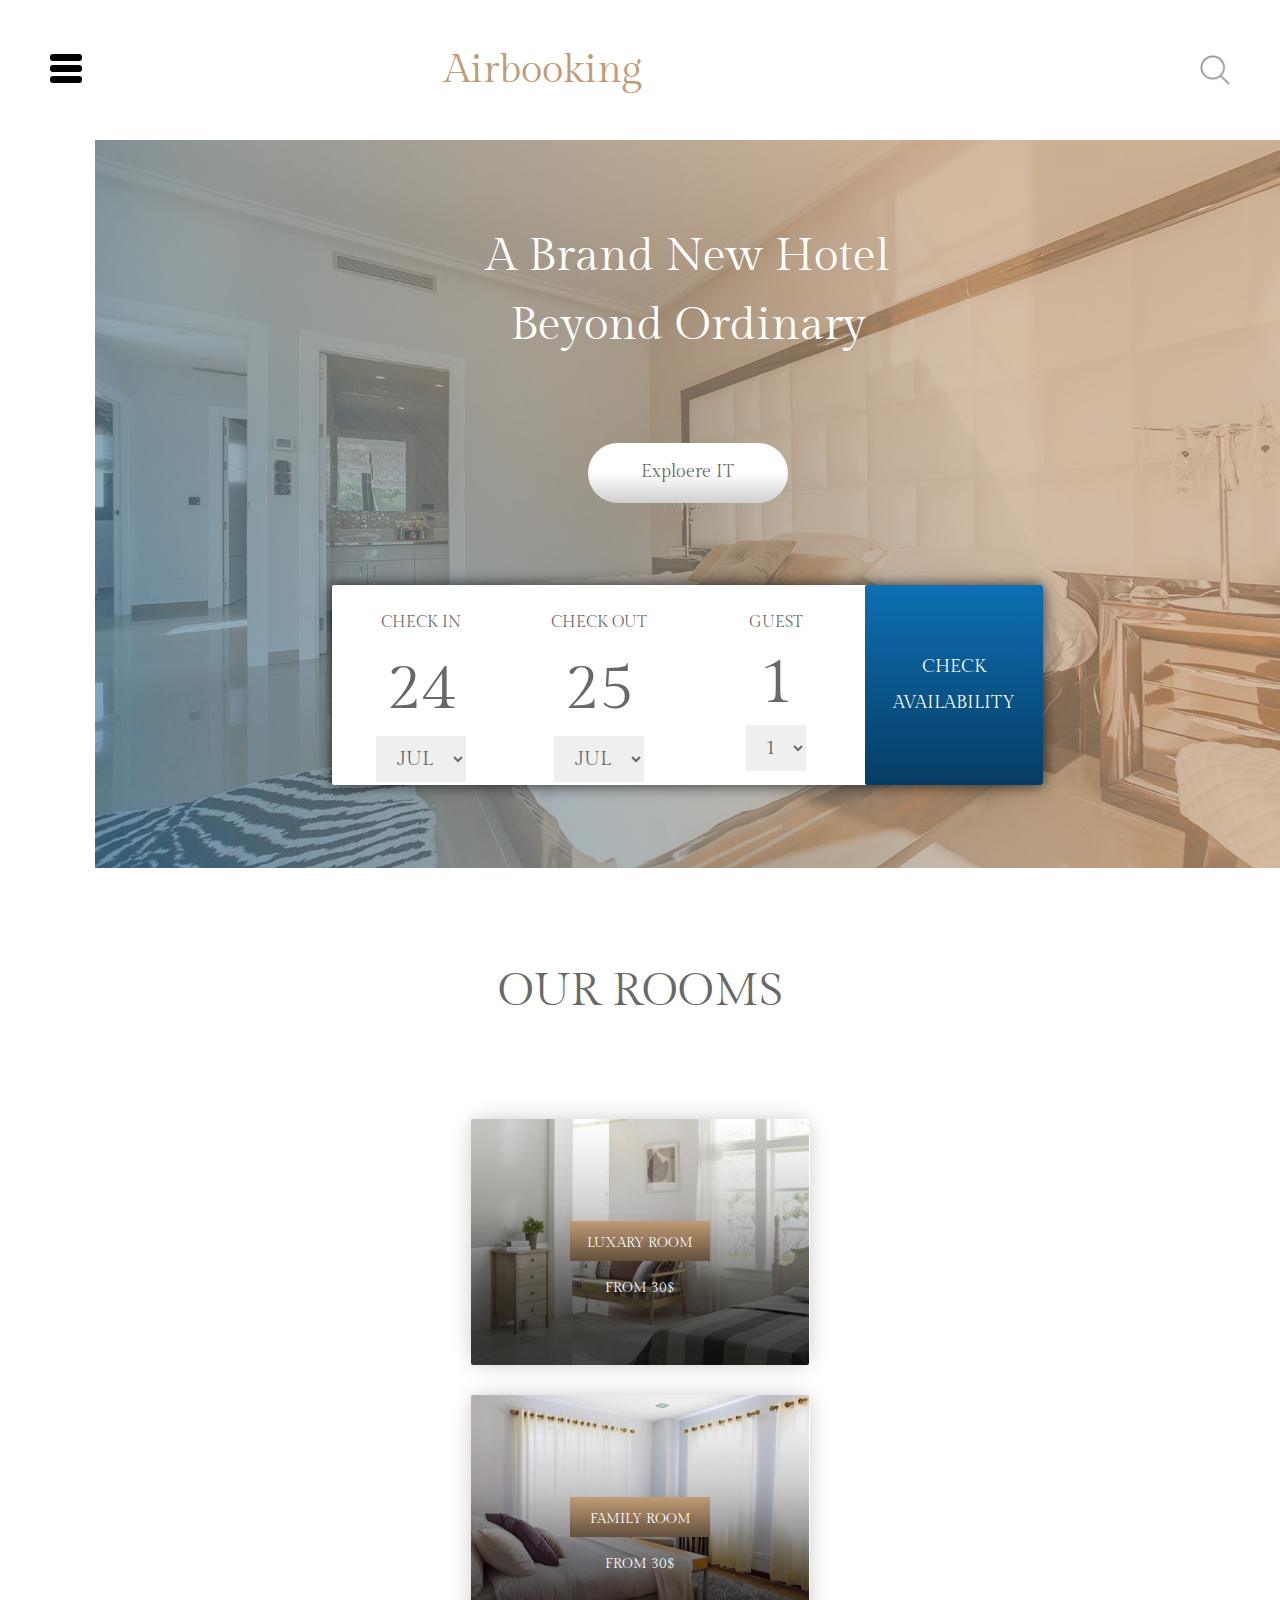
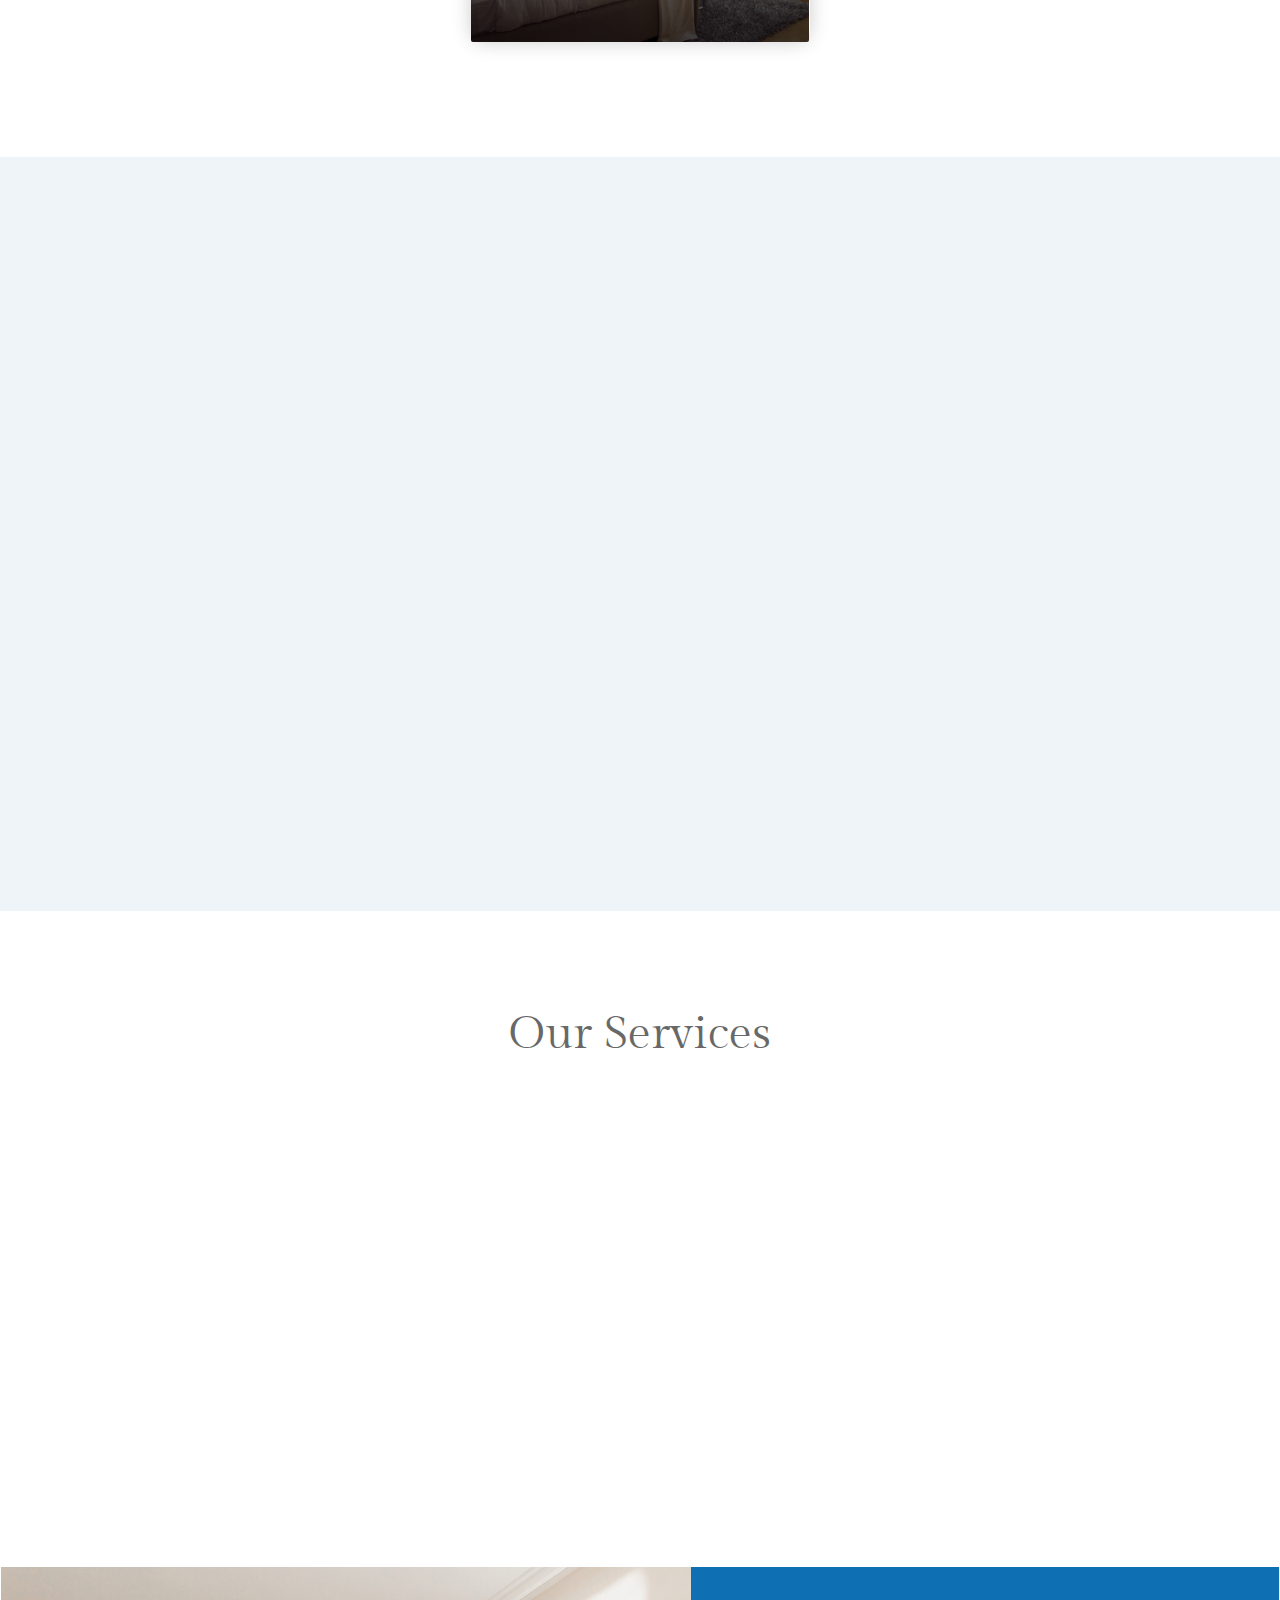
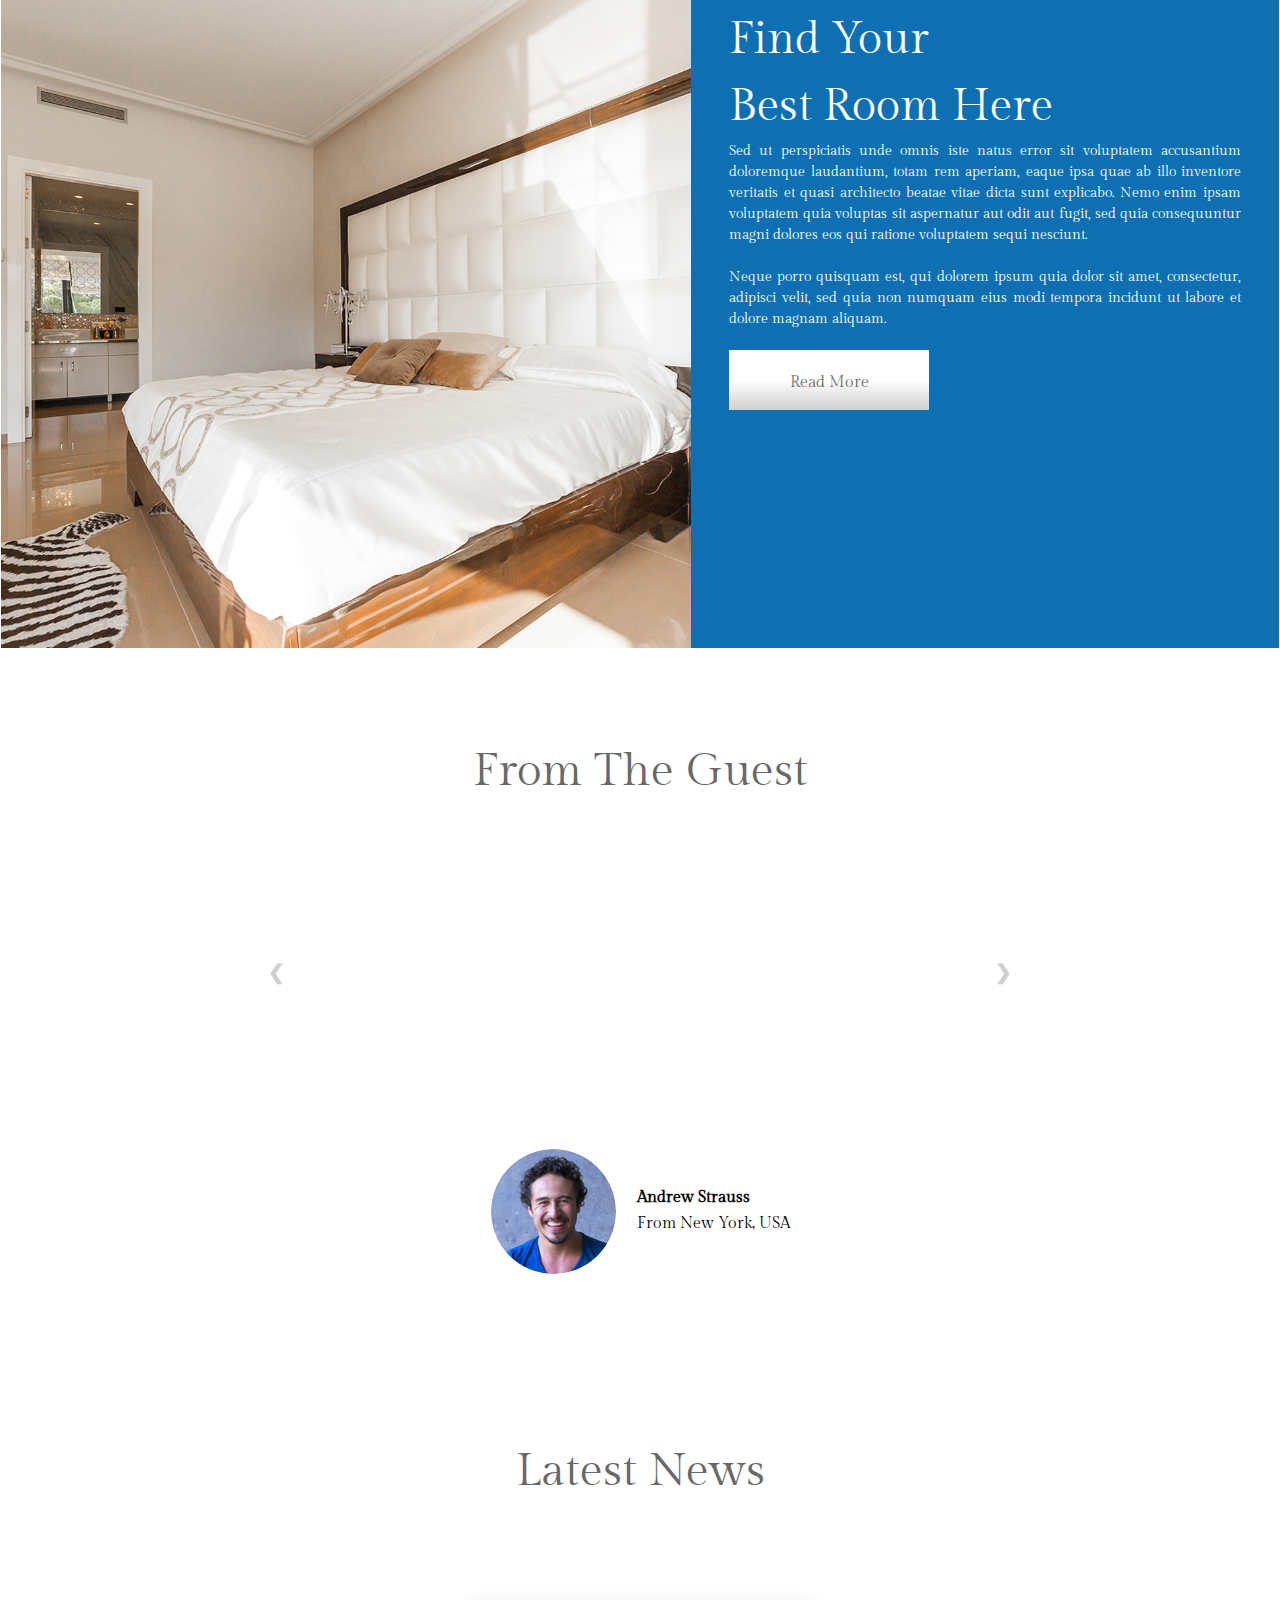
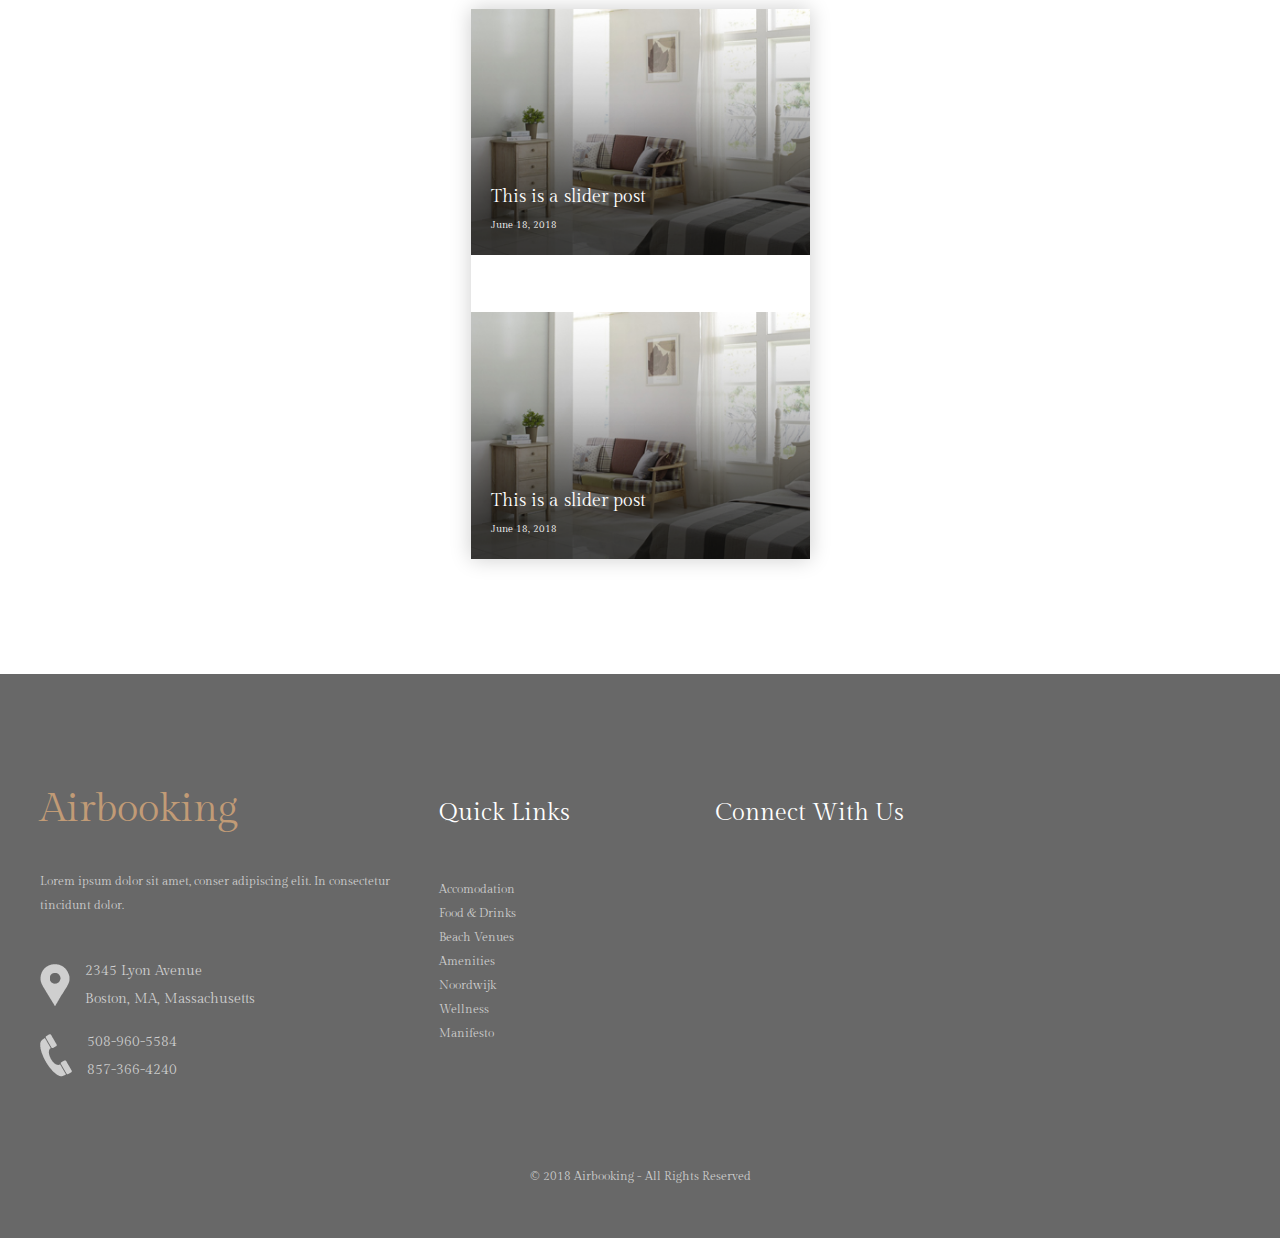
<file: src/index.html>
<!DOCTYPE html>
<html lang="en">
<head>
    <meta charset="UTF-8">
    <meta name="viewport" content="width=device-width, initial-scale=1.0">
    <meta http-equiv="X-UA-Compatible" content="ie=edge">
    <link href="https://fonts.googleapis.com/css?family=Gilda+Display" rel="stylesheet">
    <link rel="stylesheet" href="https://use.fontawesome.com/releases/v5.4.2/css/all.css" integrity="sha384-/rXc/GQVaYpyDdyxK+ecHPVYJSN9bmVFBvjA/9eOB+pb3F2w2N6fc5qB9Ew5yIns" crossorigin="anonymous">
    <link rel="stylesheet" href="https://cdnjs.cloudflare.com/ajax/libs/animate.css/3.7.0/animate.min.css">
    <link rel="stylesheet" href="css/styles.css">
    <title>Document</title>
</head>
<body>
<header class="header">
        <nav class="nav">
                <div class="close__btn">&times;</div>
                <a href="#" class="nav__link">About</a>
                <a href="#" class="nav__link">Rooms</a>
                <a href="#" class="nav__link">Services</a>
                <a href="#" class="nav__link">Gallery</a>
                <a href="#" class="nav__link">Contact</a>
            </nav>
    <div class="header__top">
            
        <ul class="mob__btn">
            <li class="mob__btn_line"></li>
            <li class="mob__btn_line"></li>
            <li class="mob__btn_line"></li>
        </ul>
        <p class="logo">Airbooking</p>
        <form action="" class="headerForm">
            <input class="search" type="search">
            <input class="search__submit" type="submit" value="">
        </form>
        
    </div>

    <div class="header__box">
    <div class="header__box_right"><img src="img/Layer 1.png" alt="">
    <div class="text-box ">
        <h2 class="title title_white">A Brand New Hotel<br>
            Beyond Ordinary</h2>
        <a href="" class="text-box__btn">Exploere IT</a>
        <form class="checkavail wow bounceInDown"  oninput="countGuest.value = guest.value">
            <div class="checkavail__item">
                <label class="checkavailLabel" for="checkIn">check In</label>
                <input class="checkavailInput checkavailInput__in" type="text" name="checkIn" id="checkIn" value ="">
                <select class="checkavailSelect checkavailSelect__data"  name="" id="">
                    <option value="January">Jan</option>
                    <option value="February">Feb</option>
                    <option value="March">Mar</option>
                    <option value="April">Apr</option>
                    <option value="May">May</option>
                    <option value="June">Jun</option>
                    <option value="July">Jul</option>
                    <option value="August">Aug</option>
                    <option value="September">Sep</option>
                    <option value="October">Oct</option>
                    <option value="November">Nov</option>
                    <option value="December">Dec</option>
                </select>
                
            </div>
            <div class="checkavail__item">
                    <label class="checkavailLabel"   for="checkOut">check Out</label>
                    <input class="checkavailInput checkavailInput__out" type="text" name="checkOut" id="checkOut">
                    <select class="checkavailSelect checkavailSelect__data" name="" id="">
                            <option value="January">Jan</option>
                            <option value="February">Feb</option>
                            <option value="March">Mar</option>
                            <option value="April">Apr</option>
                            <option value="May">May</option>
                            <option value="June">Jun</option>
                            <option value="July">Jul</option>
                            <option value="August">Aug</option>
                            <option value="September">Sep</option>
                            <option value="October">Oct</option>
                            <option value="November">Nov</option>
                            <option value="December">Dec</option>
                        </select>
            </div>
            <div class="checkavail__item">
                    <label class="checkavailLabel" for="guest">Guest</label>
                    <output class="checkavailInput " name="countGuest">1</output>
                    <select class="checkavailSelect checkavailSelect__guest" name="guest" id="">
                            <option value="1">1</option>
                            <option value="2">2</option>
                            <option value="3">3</option>
                            <option value="4">4</option>
                            <option value="5">5</option>
                            <option value="6">6</option>
                            <option value="7">7</option>
                        </select>
            </div>
            <div class="checkavail__item  checkavail__item_down">
                <button class="checkavailInput checkavailInput__submit" type="submit" value="CHECK  AVAILABILITY">CHECK  AVAILABILITY</button>
            </div>
        </form>
    </div>
    </div>
    <div class="header__box_left">
        <div class="socials">
                <a class="socials__item" href=""><i class="fab fa-facebook-f 3x"></i></a>
                <a class="socials__item"  href=""><i class="fab fa-twitter 3x"></i></a>
                <a class="socials__item"  href=""><i class="fab fa-linkedin-in 3x"></i></a>
                <a class="socials__item"  href=""><i class="fab fa-instagram 3x"></i></a>
        </div>
    </div>
</div>

</header>
<div class="rooms">
    <h2 class="title">OUR ROOMS</h2>
    <div class="container">
    <div class="row">
        <div class="room-box">
            <div class="roomItem wow slideInLeft">
                <img src="img/Layer 17.png" alt="">
                <div class="roomItem__context">
                    <a href="#" class="roomItem__btn">Family Room</a>
                    <span class="roomItem__price">FROM 30$</span>
                </div>
            </div>
            <div class="roomItem">
                 <img src="img/Layer 18.png" alt="">
                <div class="roomItem__context">
                    <a href="#" class="roomItem__btn">Luxary Room</a>
                    <span class="roomItem__price">FROM 30$</span>
                </div>
            </div>
            <div class="roomItem wow slideInRight">
                 <img src="img/Layer 3.png" alt="">
                <div class="roomItem__context">
                    <a href="#" class="roomItem__btn">Single Room</a>
                    <span class="roomItem__price">FROM 30$</span>
                </div>
            </div>
            <div class="roomItem wow slideInLeft" >
                <img src="img/Layer 14.png" alt="">
                <div class="roomItem__context">
                    <a href="#" class="roomItem__btn">Double Room</a>
                    <span class="roomItem__price">FROM 30$</span>
                 </div>
            </div>
            <div class="roomItem">
                    <img src="img/Layer 15.png" alt="">
                    <div class="roomItem__context">
                    <a href="#" class="roomItem__btn">Family Room</a>
                    <span class="roomItem__price">FROM 30$</span>
                </div>
            </div>
            <div class="roomItem wow slideInRight" >
                <img src="img/Layer 16.png" alt="">
                <div class="roomItem__context">
                    <a href="#" class="roomItem__btn">Family Room</a>
                    <span class="roomItem__price">FROM 30$</span>
                </div>
            </div>
        </div>
    </div>
</div>
</div>
<div class="exploere">
    <div class="container">
        <div class="row">
            <div class="exploere__img  wow slideInLeft"><img src="img/Layer 5.png" alt=""></div>
            <div class="exploere__content  wow slideInRight">
                <h3 class = "exploere__content_title">Explorer Your Best Room</h3>
                <p class = "exploere__content_text">Phasellus enim libero, blandit vel sapien vitae, 
                    condimentum ultricies magna et. Quisque euismod orci ut et lobortis. 
                    Phasellus enim libero, blandit vel sapien vitae, condimentum ultricies magna et. 
                    Quisque euismod orci ut et lobortis. Phasellus enim libero.</p>
            </div>
        </div>
    </div>
</div>
<div class="services">
        <h2 class="title">Our Services</h2>
    <div class="container">
        <div class="row">
                <div class="services__box">
            <div class="servisItem wow zoomIn">
                    <div class="servisItem__img"><img src="img/3.png" alt="" ></div>
                <h4 class="servisItem__title">Restaurant</h4>
                <p class="servisItem__text">Phasellus enim libero, blandit vel sapien vitae, condimentum ultricies magna et.
                     Quisque euismod orci ut et lobortis.</p>
            </div>
            <div class="servisItem wow zoomIn">
                    <div class="servisItem__img"><img src="img/2.png" alt="" ></div>
                <h4 class="servisItem__title">Sports Club</h4>
                <p class="servisItem__text">Phasellus enim libero, blandit vel sapien vitae, condimentum ultricies magna et. 
                    Quisque euismod orci ut et lobortis.</p>
            </div>
            <div class="servisItem wow zoomIn">
                <div class="servisItem__img"><img src="img/.png" alt="" ></div>
                <h4 class="servisItem__title">Pick up</h4>
                <p class="servisItem__text">Phasellus enim libero, blandit vel sapien vitae, condimentum ultricies magna et. 
                    Quisque euismod orci ut et lobortis.</p>
            </div>
        </div> 
        
        </div>
    </div>
</div>
<div class="findBest">
    <div class="findBest-box">
    <div class="findBest__img"><img src="img/Layer 7.png" alt=""></div>
    <div class="findBest__content">
        <p class="findBest__title">Find Your <br> Best Room Here</p>
        <p class="findBest__text">Sed ut perspiciatis unde omnis iste natus error sit voluptatem accusantium 
            doloremque laudantium, totam rem aperiam, eaque ipsa quae ab illo inventore veritatis 
            et quasi architecto beatae vitae dicta sunt explicabo. Nemo enim ipsam voluptatem quia 
            voluptas sit aspernatur aut odit aut fugit, sed quia consequuntur magni dolores eos qui 
            ratione voluptatem sequi nesciunt. 
            <br>
            <br>

                Neque porro quisquam est, qui dolorem ipsum quia dolor sit amet, consectetur, adipisci velit, sed quia non numquam eius modi tempora incidunt ut labore et dolore magnam aliquam.</p>
        <a href="" class="findBest__text_btn">Read More</a>
    </div>
    </div>
</div>
<div class="review">
        <h2 class="title">From The Guest</h2>
        <div class="slider__container">
            <div class="sliderItem sliderItem_active">
                <p class="sliderItem__text wow bounceInDown">Sed ut perspiciatis unde omnis 
                    iste natus error sit voluptatem accusantium doloremque laudantium, 
                    totam rem aperiam, eaque ipsa quae ab illo inventore veritatis et 
                    quasi architecto beatae vitae dicta sunt explicabo. Nemo enim ipsam 
                    voluptatem quia voluptas sit aspernatur aut odit aut fugit, sed quia 
                    consequuntur magni 
                    dolores eos qui ratione voluptatem sequi nesciunt.
                </p>
                <div class="reviewAutor">
                        <div class="reviewAutor__img"><img src="img/Layer 8.png" alt=""></div>
                        <div class="reviewAutor__text">
                            <h3>Andrew Strauss</h3>
                            <p>From New York, USA</p>
                        </div>
                </div>
            </div> 
            <div class="sliderItem">
                    <p class="sliderItem__text ">Sed ut perspiciatis unde omnis 
                        iste natus error sit voluptatem accusantium doloremque laudantium, 
                        totam rem aperiam, eaque ipsa quae ab illo inventore veritatis et 
                        quasi architecto beatae vitae dicta sunt explicabo. Nemo enim ipsam 
                        voluptatem quia voluptas sit aspernatur aut odit aut fugit, sed quia 
                        consequuntur magni 
                        dolores eos qui ratione voluptatem sequi nesciunt.
                    </p>
                    <div class="reviewAutor">
                            <div class="reviewAutor__img"><img src="img/woman-skazka.jpg" alt=""></div>
                            <div class="reviewAutor__text">
                                <h3>Andrew Strauss</h3>
                                <p>From New York, USA</p>
                            </div>
                    </div>
                </div> 
                <div class="sliderItem">
                        <p class="sliderItem__text ">Sed ut perspiciatis unde omnis 
                            iste natus error sit voluptatem accusantium doloremque laudantium, 
                            totam rem aperiam, eaque ipsa quae ab illo inventore veritatis et 
                            quasi architecto beatae vitae dicta sunt explicabo. Nemo enim ipsam 
                            voluptatem quia voluptas sit aspernatur aut odit aut fugit, sed quia 
                            consequuntur magni sed quia 
                            consequuntur magni sed quia 
                            consequuntur magni 
                            dolores eos qui ratione voluptatem sequi nesciunt.
                        </p>
                        <div class="reviewAutor">
                                <div class="reviewAutor__img"><img src="img/124775_big.jpg" alt=""></div>
                                <div class="reviewAutor__text">
                                    <h3>Andrew Strauss</h3>
                                    <p>From New York, USA</p>
                                </div>
                        </div>
                    </div>      
                <a class="btn prev" data-target="prev">&#10094;</a>
                <a class="btn next" data-target="next">&#10095;</a>
        </div>
</div>
<div class="news">
    <h2 class="title">Latest News</h2>
    <div class="container">
        <div class="row">
            <div class="newsBox">
                <div class="newsItem wow slideInLeft">
                    <div class="newsItem__top"><img src="img/Layer 18.png" alt="" class="newsItem__img"></div>
                    <div class="newsItem__dowm newsItem__dowm_content">
                    
                    <h4>This is a slider post </h4>
                    <p class="newsItem__data">June 18, 2018</p>
                    <p class="newsItem__text">Phasellus enim libero, blandit vel sapien vitae, condimentum 
                    ultricies magna et. 
                    Quisque euismod orci ut et lobortis.</p>
                    <a href="" class="newsItem__btn">Read More</a>
                    </div>
                </div>
                <div class="newsItem  newsItem__last">
                        <div class="newsItem__top"><img src="img/Layer 18.png" alt="" class="newsItem__img">
                        <div class="newsItem__top_text">
                            <h4>This is a slider post </h4>
                            <p class="newsItem__data">June 18, 2018</p>
                        </div>
                    </div>
                    <div class="newsItem__dowm">
                        <img src="img/Layer 18.png" alt="" class="newsItem__img">
                        <div class="newsItem__top_text">
                            <h4>This is a slider post </h4>
                            <p class="newsItem__data">June 18, 2018</p>
                        </div>
                    </div>
                </div>
                <div class="newsItem wow slideInRight">
                        <div class="newsItem__top"><img src="img/Layer 18.png" alt="" class="newsItem__img"></div>
                        <div class="newsItem__dowm newsItem__dowm_content">
                        <h4>This is a slider post </h4>
                        <p class="newsItem__data">June 18, 2018</p>
                        <p class="newsItem__text">Phasellus enim libero, blandit vel sapien vitae, condimentum 
                        ultricies magna et. 
                        Quisque euismod orci ut et lobortis.</p>
                        <a href="" class="newsItem__btn">Read More</a>
                        </div>
                 </div>
               
            </div>
        </div>
    </div>
</div>
<footer class="footer">
    <div class="container">
        <div class="row">
            <div class="footerBox">
                <div class="footerItem footerItem__contact">
                    <p class="logo">Airbooking</p>
                    <p class="footerItem__text">Lorem ipsum dolor sit amet, conser adipiscing elit. 
                        In consectetur tincidunt dolor.</p>
                        <div class="contact">
                            <div class="contact__item">
                                <div class="icon"><img src="img/loc.png" alt=""></div>
                                <p>2345  Lyon Avenue <br>
                                    Boston, MA, Massachusetts
                                </p>
                            </div>
                            <div class="contact__item">
                                    <div class="icon"><img src="img/ph.png" alt=""></div>
                                <p>
                                       508-960-5584 <br>
                                        857-366-4240
                                </p>
                            </div>
                        </div>
                </div>
                <div class="footerItem footerItem__link">
                    <h3>Quick Links</h3>
                    <ul class="links">
                        <li><a href="#" class="link__item">Accomodation</a></li>
                        <li><a href="#" class="link__item">Food & Drinks</a></li>
                        <li><a href="#" class="link__item">Beach Venues</a></li>
                        <li><a href="#" class="link__item">Amenities</a></li>
                        <li><a href="#" class="link__item">Noordwijk</a></li>
                        <li><a href="#" class="link__item">Wellness</a></li>
                        <li><a href="#" class="link__item">Manifesto</a></li>
                    </ul>
                </div>
                <div class="footerItem footerItem__social">
                    <h3>Connect With Us</h3>
                    <div class="socials">
                            <a class="socials__item socials__item_line" href=""><i class="fab fa-facebook-f 3x"></i></a>
                            <a class="socials__item socials__item_line"  href=""><i class="fab fa-twitter 3x"></i></a>
                            <a class="socials__item socials__item_line"  href=""><i class="fab fa-linkedin-in 3x"></i></a>
                            <a class="socials__item socials__item_line"  href=""><i class="fab fa-instagram 3x"></i></a>
                    </div>
                </div>
            </div>
        </div>
    </div>
    <div class="bottomline"> © 2018 Airbooking - All Rights Reserved </div>
</footer>
<script src="js/slider.js"></script>
<script src="js/mobMenu.js"></script>
<script src="js/data.js"></script>
<script src="libs/wow.js"></script>
<script src="libs/forWow.js"></script>
</body>
</html>
</file>
<file: src/css/styles.css>
.container{max-width:1230px;padding-left:15px;padding-right:15px;margin:0 auto}.row{margin-left:-15px;margin-right:-15px}a,abbr,acronym,address,applet,article,aside,audio,b,big,blockquote,body,canvas,caption,center,cite,code,dd,del,details,dfn,div,dl,dt,em,embed,fieldset,figcaption,figure,footer,form,h1,h2,h3,h4,h5,h6,header,hgroup,html,i,iframe,img,ins,kbd,label,legend,li,mark,menu,nav,object,ol,output,p,pre,q,ruby,s,samp,section,small,span,strike,strong,sub,summary,sup,table,tbody,td,tfoot,th,thead,time,tr,tt,u,ul,var,video{margin:0;padding:0;border:0;font-size:100%;vertical-align:baseline}article,aside,details,figcaption,figure,footer,header,hgroup,menu,nav,section{display:block}body{line-height:1;background-color:#fff;font-family:'Gilda Display',serif}ol,ul{list-style:none}blockquote,q{quotes:none}blockquote:after,blockquote:before,q:after,q:before{content:'';content:none}table{border-collapse:collapse;border-spacing:0}*{box-sizing:border-box}img{max-width:100%;display:block;height:auto}a{text-decoration:none;color:#fff}.title{text-align:center;font-size:46px;line-height:1;color:#686868;font-weight:400}@media (max-width:767.98px){.title{font-size:24px;line-height:1;color:#686868}}.title_white{font-size:46px;line-height:1.5;color:#fff}@media (max-width:767.98px){.title_white{font-size:24px;line-height:1.5;color:#fff}}h4{font-size:18px;line-height:2;color:#686868;font-weight:400}header{max-width:100%}.header__top{width:100%;padding:50px;display:-webkit-box;display:flex;flex-wrap:wrap;-webkit-box-pack:justify;justify-content:space-between;-webkit-box-align:center;align-items:center;position:relative}@media (max-width:575.98px){.header__top{padding:15px}}.mob__btn_line{width:32px;height:7px;background-color:#000;border-radius:3px;margin-bottom:4px}.nav{background-color:rgba(0,0,0,.9);position:fixed;width:0;overflow:hidden;z-index:100;box-shadow:0 0 15px 0 rgba(0,0,0,.75);border-radius:3px;top:0;left:0;bottom:0;-webkit-transition:.6s;transition:.6s}.nav-open{width:100%}.close__btn{display:block;height:50px;line-height:1;color:#fff;font-size:45px;cursor:pointer;text-align:right;padding:15px 20px 0;margin-bottom:30px;-webkit-transition:.3s;transition:.3s;opacity:1}.nav-close{width:0}.nav__link{display:block;height:60px;font-size:24px;line-height:1;color:#fff;font-weight:400;opacity:0;-webkit-transition:.3s;transition:.3s;text-align:center;padding-top:18px;border-radius:3px}.nav__link:hover{text-decoration:underline}.logo{font-size:40px;line-height:1;color:#c19b76}.headerForm{display:-webkit-box;display:flex;flex-wrap:wrap;-webkit-box-pack:justify;justify-content:space-between;-webkit-box-align:center;align-items:center}@media (max-width:575.98px){.headerForm{width:100%;padding:15px}}.search{max-width:500px;height:30px;padding:10px;border:none;outline:0;display:inline-block}.search__submit{width:30px;height:30px;background:url(/img/search.png) center/cover no-repeat;border:none;outline:0;cursor:pointer}.header__box{max-width:100%;display:-webkit-box;display:flex;flex-wrap:wrap;-webkit-box-pack:justify;justify-content:space-between;flex-wrap:nowrap;-webkit-box-align:stretch;align-items:stretch}@media (max-width:991.98px){.header__box{display:block}}.header__box_left{width:114px;padding-left:50px;display:-webkit-box;display:flex;-webkit-box-align:center;align-items:center;-webkit-box-ordinal-group:0;order:-1}@media (max-width:991.98px){.header__box_left{width:100%;padding:30px}.socials{display:-webkit-box;display:flex;margin:0 auto}}.socials__item{display:block;margin:15px;color:#686868;font-size:20px}.socials__item:hover{color:#c19b76;cursor:pointer}.header__box_right{position:relative;-webkit-box-flex:1;flex-grow:1;min-height:420px}.header__box_right img{width:100%;min-height:420px}.text-box{position:absolute;top:0;left:0;right:0;bottom:0;text-align:center;display:-webkit-box;display:flex;-webkit-box-orient:vertical;-webkit-box-direction:normal;flex-direction:column;-webkit-box-pack:space-evenly;justify-content:space-evenly}.text-box__btn{display:block;text-align:center;width:200px;height:60px;border:none;outline:0;cursor:pointer;background-image:-webkit-linear-gradient(#fff 50%,#cfcfcf 100%);background-image:linear-gradient(#fff 50%,#cfcfcf 100%);border-radius:50px;margin:0 auto;font-size:18px;line-height:1;color:#686868;padding:20px;-webkit-transition:.3s;transition:.3s}.text-box__btn:hover{-webkit-transform:scale(1.1);-ms-transform:scale(1.1);transform:scale(1.1);box-shadow:0 0 7px 5px rgba(255,255,255,.65)}.checkavail{width:60%;height:200px;margin:0 auto;background-color:#fff;font-size:0;display:-webkit-box;display:flex;flex-wrap:wrap;-webkit-box-pack:center;justify-content:center;-webkit-box-orient:horizontal;-webkit-box-direction:normal;flex-direction:row;cursor:pointer;border-radius:2px;box-shadow:0 0 15px 0 rgba(0,0,0,.75)}@media (max-width:991.98px){.checkavail{width:100%;height:150px}}.checkavailInput,.checkavailLabel,.checkavailSelect,option{display:block;width:120px;text-align:center;margin:0 auto;font-size:14px;padding:10px;border:none;outline:0;font-family:'Gilda Display',serif}.checkavailLabel{margin-top:20px;font-size:16px;line-height:1;color:#686868;text-transform:uppercase}.checkavailInput{font-size:64px;line-height:1;color:#686868;text-transform:uppercase}@media (max-width:991.98px){.checkavailLabel{margin-top:10px}.checkavailInput{font-size:32px}}@media (max-width:767.98px){.checkavail{height:auto}.checkavailInput{font-size:24px}}.checkavailSelect,.option{font-size:20px;line-height:1;color:#686868;text-transform:uppercase;width:90px}@media (max-width:991.98px){.checkavailSelect,.option{font-size:16px}}.checkavailInput__submit{width:100%;height:200px;background-image:-webkit-linear-gradient(#0e6fb3,#063d64);background-image:linear-gradient(#0e6fb3,#063d64);display:block;border:none;outline:0;font-size:18px;line-height:2;color:#fff;font-family:'Gilda Display',serif;border-radius:2px;cursor:pointer;-webkit-transition:.3s;transition:.3s}.checkavailInput__submit:hover{box-shadow:0 0 15px 3px rgba(0,0,0,.5)}@media (max-width:991.98px){.checkavailInput__submit{height:150px}}.checkavailSelect__guest,.checkavailSelect__guest option{width:60px}.checkavail__item{width:25%}@media (max-width:767.98px){.checkavailInput__submit{height:auto}.checkavail__item{width:33.33%}.checkavail__item_down{width:100%}}.rooms{max-width:100%;padding:100px 0}@media (max-width:575.98px){.rooms{padding:30px 0}}.room-box{width:100%;display:-webkit-box;display:flex;flex-wrap:wrap;-webkit-box-pack:center;justify-content:center;padding-top:90px}.roomItem{width:calc(30% - 30px);display:inline-block;margin:15px;position:relative;border-radius:13px;box-shadow:0 0 20px 0 rgba(0,0,0,.2);-webkit-transition:.3s;transition:.3s}.roomItem:hover{-webkit-transform:scale(1.05);-ms-transform:scale(1.05);transform:scale(1.05)}.roomItem img{border-radius:2px}@media (max-width:767.98px){.roomItem{width:calc(50% - 30px);margin-left:15px;margin-right:15px}}@media (max-width:575.98px){.room-box{padding-top:30px}.roomItem{width:calc(70% - 30px);margin-left:15px;margin-right:15px}}.roomItem__context{position:absolute;top:0;right:0;left:0;bottom:0;text-align:center}.roomItem__btn{display:block;text-align:center;width:140px;height:40px;border:none;outline:0;cursor:pointer;background-image:-webkit-linear-gradient(#c19b76,#63503c);background-image:linear-gradient(#c19b76,#63503c);margin:30% auto 20px;padding:15px;text-transform:uppercase;font-size:14px;line-height:1;color:#fff;-webkit-transition:.3s;transition:.3s}.roomItem__btn:hover{-webkit-transform:scale(1.1);-ms-transform:scale(1.1);transform:scale(1.1);box-shadow:0 0 7px 5px rgba(255,255,255,.65)}.roomItem__price{display:block;font-size:14px;line-height:1;color:#fff}.exploere{max-width:100%;background-image:url(/img/bgr.png);background-repeat:no-repeat;background-size:cover;padding-bottom:100px}.exploere .row{position:relative}.exploere__img{width:70%}@media (max-width:991.98px){.exploere__img{width:100%}}.exploere__content{background-color:#fff;width:44%;height:420px;position:absolute;right:0;top:50%;margin:-210px 15px 0;padding:50px;box-shadow:0 0 20px 0 rgba(0,0,0,.2)}@media (max-width:991.98px){.exploere__content{width:100%;top:15%;margin:0;height:auto}}.exploere__content_title{width:250px;font-size:34px;line-height:1.5;color:#686868;font-weight:400;margin-bottom:20px}@media (max-width:991.98px){.exploere__content_title{width:100%;font-size:24px}}.exploere__content_text{font-size:14px;line-height:2;color:#686868}.services{max-width:100%;padding:100px 0}@media (max-width:575.98px){.exploere__content{position:relative}.services{padding:30px 0}}.services__box{display:-webkit-box;display:flex;flex-wrap:wrap;-webkit-box-pack:center;justify-content:center;padding-top:50px}.servisItem{width:calc(33.33% - 30px);margin:15px;text-align:center;padding:50px 20px;cursor:pointer;box-shadow:0 0 20px 0 rgba(0,0,0,.2);-webkit-transition:.3s;transition:.3s}.servisItem:hover{-webkit-transform:scale(1.1);-ms-transform:scale(1.1);transform:scale(1.1)}@media (max-width:767.98px){.servisItem{width:calc(50% - 30px);margin-left:15px;margin-right:15px}}@media (max-width:575.98px){.servisItem{width:calc(70% - 30px);margin-left:15px;margin-right:15px;padding-top:30px}}.servisItem__title{margin:30px}.servisItem__img{width:50px;height:50px;margin:0 auto}.servisItem__text{font-size:14px;line-height:2;color:#686868}.findBest{max-width:100%}.findBest-box{width:100%;display:-webkit-box;display:flex;flex-wrap:wrap;-webkit-box-pack:center;justify-content:center}.findBest__img{display:inline-block;width:54%}@media (max-width:991.98px){.findBest__img{display:none}}.findBest__content{display:inline-block;max-width:46%;background-color:#0e6fb3;color:#fff;margin-left:-1px;padding:3%;text-align:justify;position:relative}.findBest__title{font-size:45px;line-height:1.5;color:#fff}@media (max-width:991.98px){.findBest__content,.findBest__title{max-width:100%}}@media (max-width:767.98px){.findBest__title{font-size:24px}}.findBest__text{font-size:14px;line-height:1.5;color:#fff}.findBest__text_btn{display:block;text-align:center;width:200px;height:60px;border:none;outline:0;cursor:pointer;background-image:-webkit-linear-gradient(#fff 50%,#cfcfcf 100%);background-image:linear-gradient(#fff 50%,#cfcfcf 100%);padding:25px;margin-top:20px;font-size:16px;line-height:1;color:#686868;-webkit-transition:.3s;transition:.3s}.findBest__text_btn:hover{-webkit-transform:scale(1.1);-ms-transform:scale(1.1);transform:scale(1.1);box-shadow:0 0 7px 5px rgba(255,255,255,.65)}.review{max-width:100%;padding:100px 0;height:800px}@media (max-width:575.98px){.review{height:600px;padding:30px 0}}.slider__container{width:60%;min-height:560px;margin:0 auto;position:relative;padding-top:100px}@media (max-width:767.98px){.slider__container{width:calc(100% - 30px);margin-left:15px;margin-right:15px}}.sliderItem{position:absolute;-webkit-transition:.8s;transition:.8s;opacity:0;top:35px;left:0;right:0;bottom:0}.sliderItem__text{min-height:280px;font-size:14px;line-height:2;color:#686868;text-align:justify;padding:40px;box-shadow:0 0 40px 0 rgba(0,0,0,.3);margin:0 auto}@media (max-width:575.98px){.sliderItem__text{padding:30px}}.sliderItem_active{opacity:1}.reviewAutor{max-width:400px;display:-webkit-box;display:flex;flex-wrap:wrap;justify-content:space-around;-webkit-box-align:center;align-items:center;margin:0 auto;padding:40px}.reviewAutor__img{width:125px;height:125px;border-radius:50%;overflow:hidden}@media (max-width:575.98px){.reviewAutor{padding:20px}.reviewAutor__img{width:60px;height:60px}}.reviewAutor__text h3{margin-bottom:10px}.btn{cursor:pointer;position:absolute;top:28%;width:auto;padding:12px;color:#cfcfcf;font-weight:700;font-size:20px;border-radius:0 3px 3px 0;-webkit-transition:.3s;transition:.3s}.next{right:0;border-radius:3px 0 0 3px}.next:hover,.prev:hover{background-color:rgba(0,0,0,.3);color:#fff}.news{max-width:100%}.newsBox{width:100%;display:-webkit-box;display:flex;flex-wrap:wrap;-webkit-box-pack:center;justify-content:center;padding:100px 0}.newsItem{width:calc(30% - 30px);margin:15px;min-height:550px;display:-webkit-box;display:flex;flex-wrap:wrap;-webkit-box-pack:justify;justify-content:space-between;-webkit-box-orient:vertical;-webkit-box-direction:normal;flex-direction:column;box-shadow:0 0 20px 0 rgba(0,0,0,.2)}.newsItem img{width:100%}@media (max-width:991.98px){.newsItem{width:calc(40% - 30px);min-height:550px}.newsItem__last{-webkit-box-ordinal-group:2;order:1}}@media (max-width:800px){.newsItem{width:calc(60% - 30px)}}@media (max-width:575.98px){.newsItem{width:calc(85% - 30px);margin-left:15px;margin-right:15px}}.newsItem__data{font-size:10px;line-height:2;color:#686868}.newsItem__text{font-size:12px;line-height:2;color:#686868}.newsItem__btn{display:block;text-align:center;width:120px;height:40px;border:none;outline:0;cursor:pointer;background-image:-webkit-linear-gradient(#0e6fb3,#063d64);background-image:linear-gradient(#0e6fb3,#063d64);padding:12px;position:absolute;left:20px;bottom:20px;-webkit-transition:.3s;transition:.3s}.newsItem__btn:hover{-webkit-transform:scale(1.1);-ms-transform:scale(1.1);transform:scale(1.1);box-shadow:0 0 7px 5px rgba(255,255,255,.65)}.newsItem__top{margin-bottom:30px;position:relative}.newsItem__dowm{position:relative}.newsItem__dowm_content{padding:20px;-webkit-box-flex:1;flex-grow:1}.newsItem__top_text{position:absolute;bottom:20px;left:20px}.newsItem__top_text h4,.newsItem__top_text p{color:#fff}.footer{max-width:100%;background-color:#686868;font-size:12px;line-height:2;color:#cfcfcf;font-weight:400;padding:100px 0 50px}.footer h3{font-size:24px;line-height:2;color:#fff;font-weight:400}.footer a{color:#cfcfcf}@media (max-width:575.98px){.footer h3{font-size:18px}.footer{padding:30px 0}}.footerBox{display:-webkit-box;display:flex;flex-wrap:wrap;-webkit-box-pack:start;justify-content:flex-start}.footerItem{margin:15px}.footerItem__contact{width:30%}@media (max-width:767.98px){.footerItem__contact{width:calc(70% - 30px);margin-left:15px;margin-right:15px}}.footerItem__link{width:20%}@media (max-width:767.98px){.footerItem__link{width:calc(70% - 30px);margin-left:15px;margin-right:15px}}.footerItem__social{width:25%}@media (max-width:767.98px){.footerItem__social{width:calc(70% - 30px);margin-left:15px;margin-right:15px}}.footerItem__text{margin:40px 0}.contact{display:-webkit-box;display:flex;flex-wrap:wrap;-webkit-box-pack:justify;justify-content:space-between;-webkit-box-orient:vertical;-webkit-box-direction:normal;flex-direction:column}.contact__item{display:-webkit-box;display:flex;flex-wrap:wrap;-webkit-box-pack:start;justify-content:flex-start;-webkit-box-align:center;align-items:center;margin-bottom:15px;font-size:14px;line-height:2;color:#cfcfcf}.icon{margin-right:15px}.links{margin:40px 0}.socials__item_line{display:inline-block;color:#cfcfcf;margin:15px}.bottomline{text-align:center;margin-top:50px}.opacity{opacity:1}.opacityNull{opacity:0}
/*# sourceMappingURL=styles.css.map */
</file>
